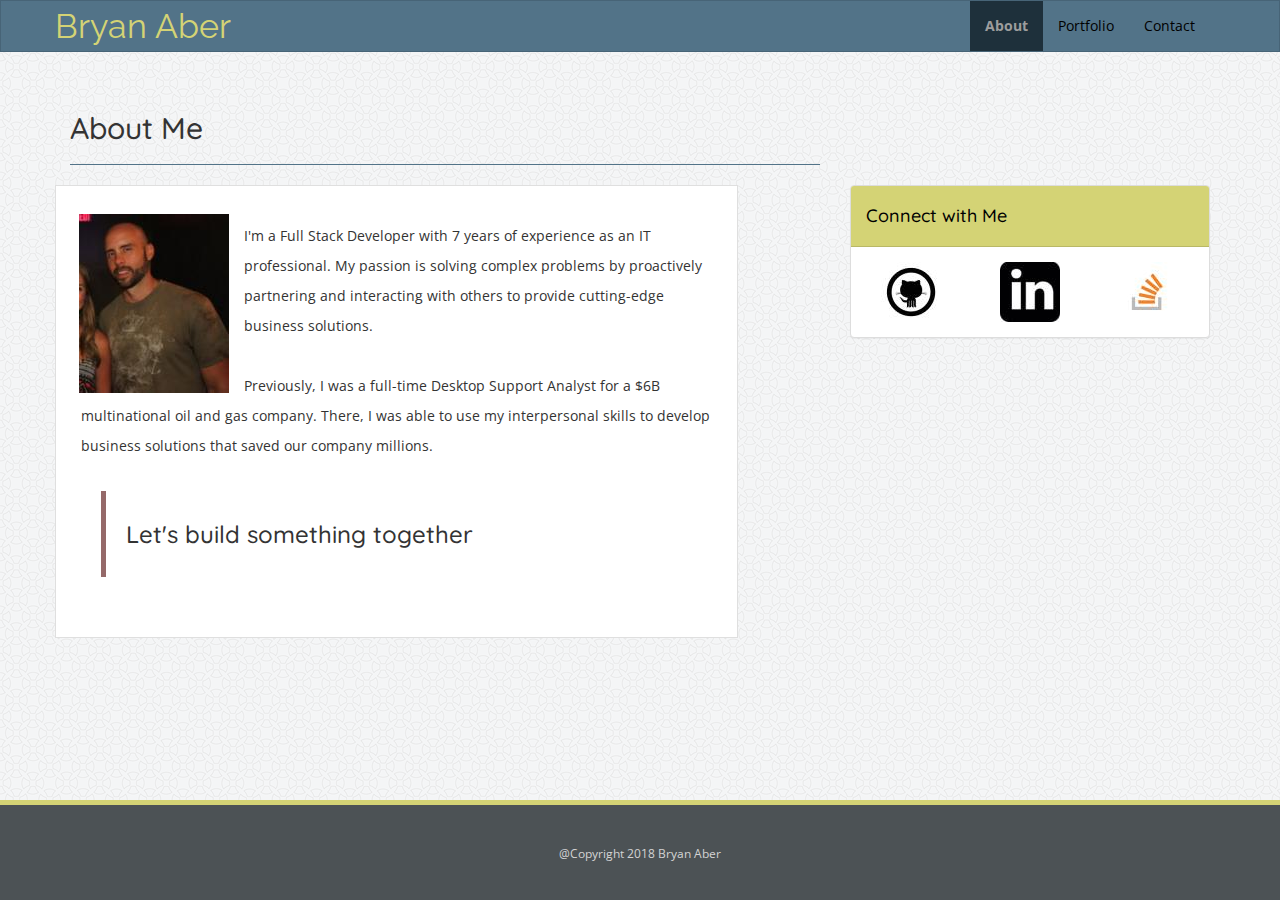
<file: index.html>
<!DOCTYPE html>
<html lang="en">
<head>
    <meta charset="UTF-8">
    <meta name="viewport" content="width=device-width, initial-scale=1.0">
    <meta http-equiv="X-UA-Compatible" content="ie=edge">
    <!-- Google Fonts - Quicksand & Open Sans  -->
    <link href="https://fonts.googleapis.com/css?family=Open+Sans|Quicksand|Raleway" rel="stylesheet">
    <!-- Bootstrap 3.3.7 CDN -->
    <link rel="stylesheet" href="https://maxcdn.bootstrapcdn.com/bootstrap/3.3.7/css/bootstrap.min.css" integrity="sha384-BVYiiSIFeK1dGmJRAkycuHAHRg32OmUcww7on3RYdg4Va+PmSTsz/K68vbdEjh4u" crossorigin="anonymous">
    <!-- My Styles -->
    <link rel="stylesheet" href="assets/css/style.css" type="text/css">
    <title>Bryan Aber - About Me</title>
</head>
<body>
            
        <!-- Navbar -->
        <nav class="navbar navbar-inverse">
            <div class="container">
                <!-- Brand and toggle get grouped for better mobile display -->
                <div class="navbar-header">
                    <button type="button" class="navbar-toggle collapsed" data-toggle="collapse" data-target="#navbar" aria-expanded="false">
                        <span class="sr-only">Toggle navigation</span>
                        <span class="icon-bar"></span>
                        <span class="icon-bar"></span>
                        <span class="icon-bar"></span>
                    </button>
                    <a class="navbar-brand" href="index.html">Bryan Aber</a>
                </div>
            
                <!-- Collect the nav links, forms, and other content for toggling -->
                <div class="collapse navbar-collapse" id="navbar">
                    <ul class="nav navbar-nav navbar-right">
                        <li class="active"><a href="index.html">About<span class="sr-only">(current)</span></a></li>
                        <li><a href="portfolio.html">Portfolio</a></li>
                        <li><a href="contact.html">Contact</a></li>
                    </ul>
                </div><!-- /.navbar-collapse -->
            </div><!-- /.container -->
        </nav>
    
        <!-- Main Container -->
        <div class="container">
            <div class="row">
                <div class="col-sm-8">
                    <!-- Main Header -->
                    <div class="page-header">
                        <h2>About Me</h2>
                    </div>
                </div>
            </div>
            <div class="row">
                <!-- Main Content -->
                <div class="col-12 col-md-7" id="bio-col">
                    <div class="row">
                        <div class="col-4">
                            <img class="img-responsive" id="aboutMeImg" src="assets/images/me.jpg" alt="Bryan Aber">
                        </div>
                        <div class="col-8">
                            <p id="bio">I'm a Full Stack Developer with 7 years of experience as an IT professional. My passion is solving complex problems by proactively partnering and interacting with others to provide cutting-edge business solutions. 
                            <br /><br />
                            Previously, I was a full-time Desktop Support Analyst for a $6B multinational oil and gas company. There, I was able to use my interpersonal skills to develop business solutions that saved our company millions.</p>
                        </div>
                    </div>
                    <div class="row">
                        <div class="col-12">
                            <blockquote>
                                    <p><h3>Let's build something together<h3></p>
                            </blockquote>
                        </div>
                    </div>
                </div>

                <!-- Spacer Column -->
                <div class="col-12 col-md-1"></div>

                <!-- Connect Content -->
                <div class="col-xs-offset-2 col-xs-8 col-md-4 col-md-offset-0">
                    <div class="panel panel-default">
                        <div class="panel-heading">
                            <h4>Connect with Me</h4>
                        </div> 
                        <div class="panel-body">
                            <div class="row">
                                <div class="col-xs-4">
                                    <a href="http://github.com/baber9" target="_blank"><img src="assets/images/github.jpg" class="img-responsive" alt="GitHub" /></a>
                                </div>
                                <div class="col-xs-4">
                                    <a href="http://www.linkedin.com/in/bryan-aber" target="_blank"><img src="assets/images/linkedin.jpg" class="img-responsive" alt="LinkedIn" /></a>
                                </div>
                                <div class="col-xs-4">
                                    <a href="http://stackexchange.com/users/12243158/bryan" target="_blank"><img src="assets/images/stackOverflow.jpg" class="img-responsive" alt="Stack Overflow" /></a>
                                </div>
                            </div>
                        </div>
                    </div>
                </div>
            </div>
        </div>

    <!-- Sticky Footer -->
    <footer class="footer">
        <div class="container">
            <p class="text-muted">@Copyright 2018 Bryan Aber</p>
        </div>
    </footer>
    


    <!-- jQuery (necessary for Bootstrap's JavaScript plugins) -->
    <script src="https://ajax.googleapis.com/ajax/libs/jquery/1.12.4/jquery.min.js"></script>
    <!-- Bootstrap JavaScript CDN -->
    <script src="https://maxcdn.bootstrapcdn.com/bootstrap/3.3.7/js/bootstrap.min.js" integrity="sha384-Tc5IQib027qvyjSMfHjOMaLkfuWVxZxUPnCJA7l2mCWNIpG9mGCD8wGNIcPD7Txa" crossorigin="anonymous"></script>
</body>
</html>
</file>
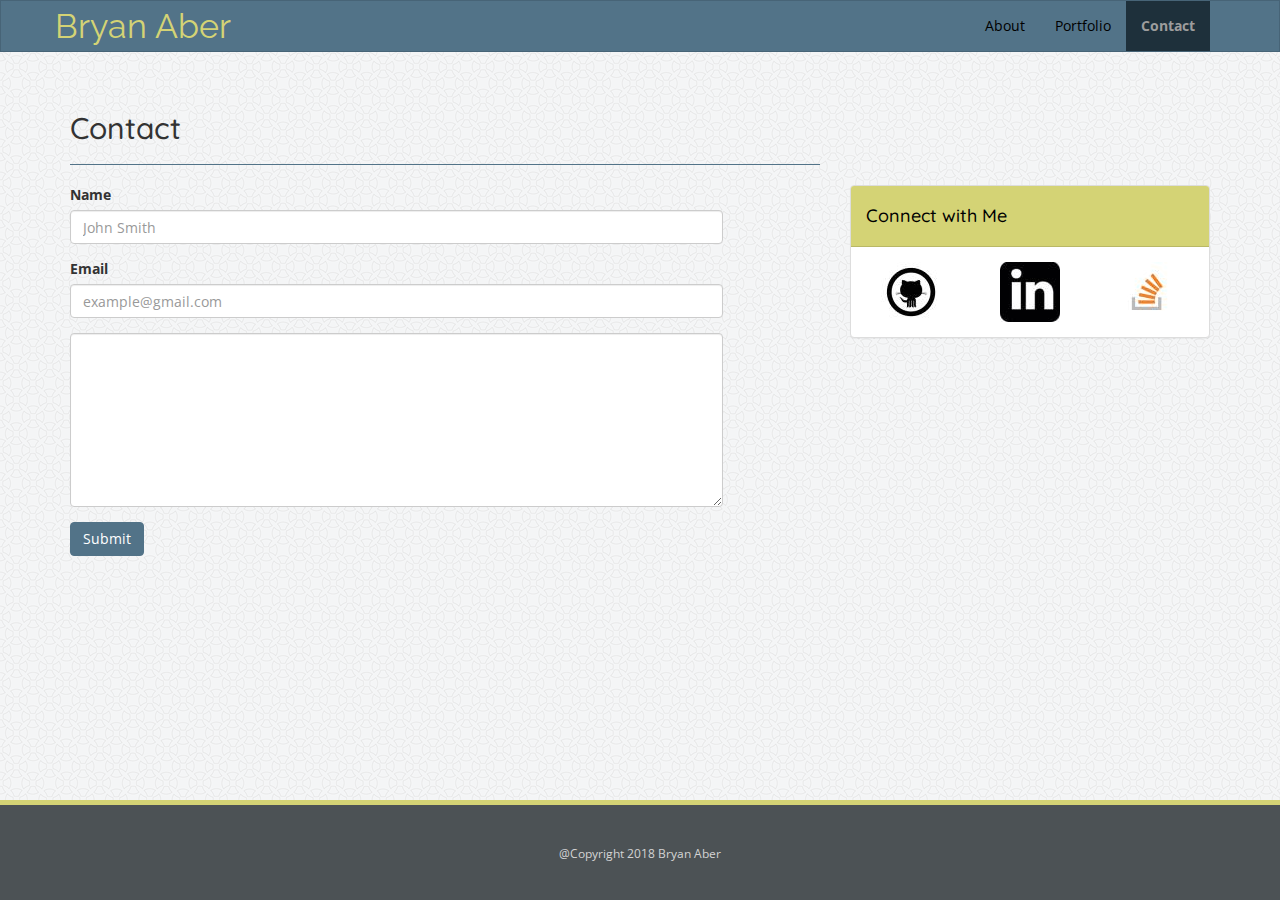
<file: contact.html>
<!DOCTYPE html>
<html lang="en">
<head>
    <meta charset="UTF-8">
    <meta name="viewport" content="width=device-width, initial-scale=1.0">
    <meta http-equiv="X-UA-Compatible" content="ie=edge">
    <!-- Google Fonts - Quicksand & Open Sans  -->
    <link href="https://fonts.googleapis.com/css?family=Open+Sans|Quicksand|Raleway" rel="stylesheet">
    <!-- Bootstrap 3.3.7 CDN -->
    <link rel="stylesheet" href="https://maxcdn.bootstrapcdn.com/bootstrap/3.3.7/css/bootstrap.min.css" integrity="sha384-BVYiiSIFeK1dGmJRAkycuHAHRg32OmUcww7on3RYdg4Va+PmSTsz/K68vbdEjh4u" crossorigin="anonymous">
    <!-- My Styles -->
    <link rel="stylesheet" href="assets/css/style.css" type="text/css">
    <title>Bryan Aber - Contact</title>
</head>
<body>
            
        <!-- Navbar -->
        <nav class="navbar navbar-inverse">
            <div class="container">
                <!-- Brand and toggle get grouped for better mobile display -->
                <div class="navbar-header">
                    <button type="button" class="navbar-toggle collapsed" data-toggle="collapse" data-target="#navbar" aria-expanded="false">
                        <span class="sr-only">Toggle navigation</span>
                        <span class="icon-bar"></span>
                        <span class="icon-bar"></span>
                        <span class="icon-bar"></span>
                    </button>
                    <a class="navbar-brand" href="index.html">Bryan Aber</a>
                </div>
            
                <!-- Collect the nav links, forms, and other content for toggling -->
                <div class="collapse navbar-collapse" id="navbar">
                    <ul class="nav navbar-nav navbar-right">
                        <li><a href="index.html">About<span class="sr-only">(current)</span></a></li>
                        <li><a href="portfolio.html">Portfolio</a></li>
                        <li class="active"><a href="contact.html">Contact</a></li>
                    </ul>
                </div><!-- /.navbar-collapse -->
            </div><!-- /.container -->
        </nav>
    
        <!-- Main Container -->
        <div class="container">
            <div class="row">
                <div class="col-sm-8">
                    <!-- Main Header -->
                    <div class="page-header">
                        <h2>Contact</h2>
                    </div>
                </div>
            </div>
            <div class="row">

                <!-- Main Content -->
                <div class="col-12 col-md-7">
                    <form>
                        <div class="form-group">
                            <label for="vistor_name">Name</label>
                            <input type="name" class="form-control" id="vistor_name" placeholder="John Smith">
                        </div>
                        <div class="form-group">
                            <label for="exampleInputEmail1">Email</label>
                            <input type="email" class="form-control" id="vistor_email" placeholder="example@gmail.com">
                        </div>
                        <div class="form-group">
                                <textarea class="form-control" rows="8"></textarea>
                        </div>
                        <button type="submit" class="btn btn-default">Submit</button>
                    </form>
                </div>

                <!-- Spacer Column -->
                <div class="col-12 col-md-1"></div>

                <!-- Connect Content -->
                <div class="col-xs-offset-2 col-xs-8 col-md-4 col-md-offset-0">
                    <div class="panel panel-default">
                        <div class="panel-heading">
                            <h4>Connect with Me</h4>
                        </div> 
                        <div class="panel-body">
                            <div class="row">
                                <div class="col-xs-4">
                                    <a href="http://github.com/baber9" target="_blank"><img src="assets/images/github.jpg" class="img-responsive" alt="GitHub" /></a>
                                </div>
                                <div class="col-xs-4">
                                    <a href="http://www.linkedin.com/in/bryan-aber" target="_blank"><img src="assets/images/linkedin.jpg" class="img-responsive" alt="LinkedIn" /></a>
                                </div>
                                <div class="col-xs-4">
                                    <a href="http://stackexchange.com/users/12243158/bryan" target="_blank"><img src="assets/images/stackOverflow.jpg" class="img-responsive" alt="Stack Overflow" /></a>
                                </div>
                            </div>
                        </div>
                    </div>
                </div>
            </div>
        </div>

    <!-- Sticky Footer -->
    <footer class="footer">
        <div class="container">
            <p class="text-muted">@Copyright 2018 Bryan Aber</p>
        </div>
    </footer>
    


    <!-- jQuery (necessary for Bootstrap's JavaScript plugins) -->
    <script src="https://ajax.googleapis.com/ajax/libs/jquery/1.12.4/jquery.min.js"></script>
    <!-- Bootstrap JavaScript CDN -->
    <script src="https://maxcdn.bootstrapcdn.com/bootstrap/3.3.7/js/bootstrap.min.js" integrity="sha384-Tc5IQib027qvyjSMfHjOMaLkfuWVxZxUPnCJA7l2mCWNIpG9mGCD8wGNIcPD7Txa" crossorigin="anonymous"></script>
</body>
</html>
</file>
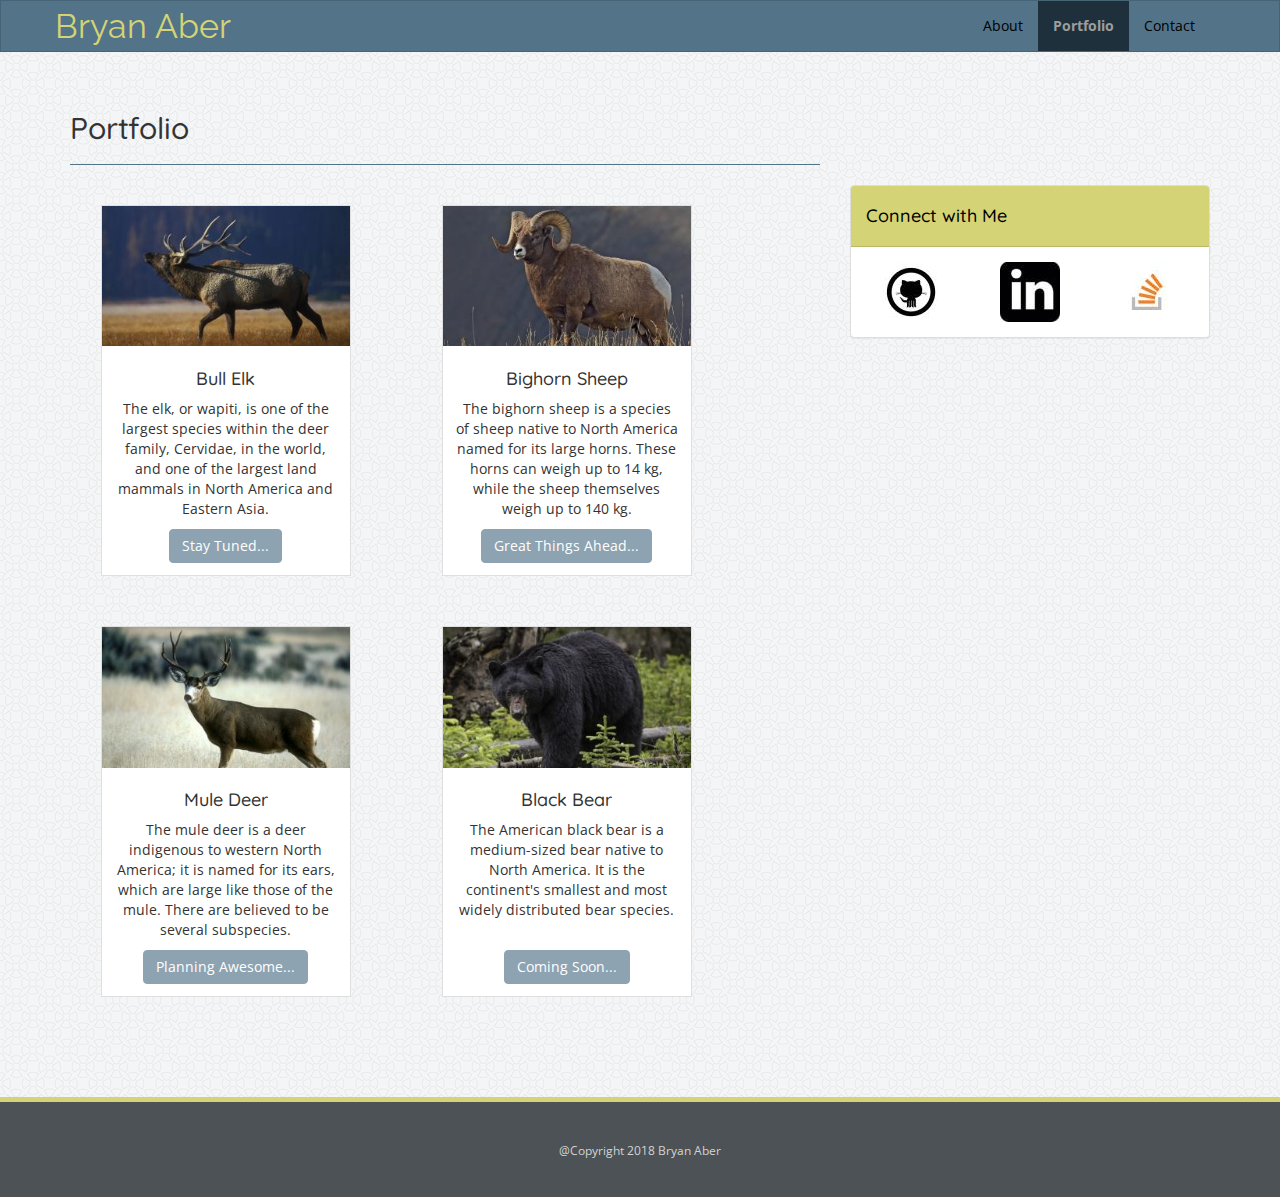
<file: portfolio.html>
<!DOCTYPE html>
<html lang="en">
<head>
    <meta charset="UTF-8">
    <meta name="viewport" content="width=device-width, initial-scale=1.0">
    <meta http-equiv="X-UA-Compatible" content="ie=edge">
    <!-- Google Fonts - Quicksand & Open Sans  -->
    <link href="https://fonts.googleapis.com/css?family=Open+Sans|Quicksand|Raleway" rel="stylesheet">
    <!-- Bootstrap 3.3.7 CDN -->
    <link rel="stylesheet" href="https://maxcdn.bootstrapcdn.com/bootstrap/3.3.7/css/bootstrap.min.css" integrity="sha384-BVYiiSIFeK1dGmJRAkycuHAHRg32OmUcww7on3RYdg4Va+PmSTsz/K68vbdEjh4u" crossorigin="anonymous">
    <!-- My Styles -->
    <link rel="stylesheet" href="assets/css/style.css" type="text/css">
    <title>Bryan Aber - Portfolio</title>
</head>
<body>
            
        <!-- Navbar -->
        <nav class="navbar navbar-inverse">
            <div class="container">
                <!-- Brand and toggle get grouped for better mobile display -->
                <div class="navbar-header">
                    <button type="button" class="navbar-toggle collapsed" data-toggle="collapse" data-target="#navbar" aria-expanded="false">
                        <span class="sr-only">Toggle navigation</span>
                        <span class="icon-bar"></span>
                        <span class="icon-bar"></span>
                        <span class="icon-bar"></span>
                    </button>
                    <a class="navbar-brand" href="index.html">Bryan Aber</a>
                </div>
            
                <!-- Collect the nav links, forms, and other content for toggling -->
                <div class="collapse navbar-collapse" id="navbar">
                    <ul class="nav navbar-nav navbar-right">
                        <li><a href="index.html">About<span class="sr-only">(current)</span></a></li>
                        <li class="active"><a href="portfolio.html">Portfolio</a></li>
                        <li><a href="contact.html">Contact</a></li>
                    </ul>
                </div><!-- /.navbar-collapse -->
            </div><!-- /.container -->
        </nav>
    
        <!-- Main Container -->
        <div class="container">
            <div class="row">
                <div class="col-sm-8">
                    <!-- Main Header -->
                    <div class="page-header">
                        <h2>Portfolio</h2>
                    </div>
                </div>
            </div>
            <div class="row">

                <!-- Main Content -->
                <div class="col-12 col-md-7">
                    <div class="row">
                        <div class="col-sm-6">
                            <div class="card">
                                <img class="card-top" src="assets/images/elk_adj.jpg" alt="Elk">
                                <div class="card-block">
                                    <h4 class="card-title">Bull Elk</h4>
                                    <p class="card-text">The elk, or wapiti, is one of the largest species within the deer family, Cervidae, in the world, and one of the largest land mammals in North America and Eastern Asia.</p>
                                    <div class="row">
                                        <div class="col-12">
                                            <button class="btn btn-primary" disabled="disabled">Stay Tuned...</button>
                                        </div>
                                    </div>
                                </div>
                            </div>
                        </div>
                        <div class="col-sm-6">
                            <div class="card">
                                <img class="card-top" src="assets/images/bighorn_sheep_adj.jpg" alt="Bighorn Sheep">
                                <div class="card-block">
                                    <h4 class="card-title">Bighorn Sheep</h4>
                                    <p class="card-text">The bighorn sheep is a species of sheep native to North America named for its large horns. These horns can weigh up to 14 kg, while the sheep themselves weigh up to 140 kg.</p>
                                    <div class="row">
                                        <div class="col-12">
                                            <button class="btn btn-primary" disabled="disabled">Great Things Ahead...</button>
                                        </div>
                                    </div>
                                </div>
                            </div>
                        </div>
                    </div>
                    <div class="row">
                        <div class="col-sm-6">
                            <div class="card">
                                <img class="card-top" src="assets/images/mule_deer_adj.jpg" alt="Mule Deer">
                                <div class="card-block">
                                    <h4 class="card-title">Mule Deer</h4>
                                    <p class="card-text">The mule deer is a deer indigenous to western North America; it is named for its ears, which are large like those of the mule. There are believed to be several subspecies.</p>
                                    <div class="row">
                                        <div class="col-12">
                                            <button class="btn btn-primary" disabled="disabled">Planning Awesome...</button>
                                        </div>
                                    </div>
                                    
                                </div>
                            </div>
                        </div>
                        <div class="col-sm-6">
                            <div class="card last-item">
                                <img class="card-top" src="assets/images/bear_adj.jpg" alt="Black Bear">
                                <div class="card-block">
                                    <h4 class="card-title">Black Bear</h4>
                                    <p class="card-text">The American black bear is a medium-sized bear native to North America. It is the continent's smallest and most widely distributed bear species.</p>
                                    <div class="row">
                                        <div class="col-12">
                                            <button class="btn btn-primary" disabled="disabled">Coming Soon...</button>
                                        </div>
                                    </div>
                                </div>
                            </div>
                        </div>
                    </div>
                </div>

                <!-- Spacer Column -->
                <div class="col-12 col-md-1"></div>

                <!-- Connect Content -->
                <div class="col-xs-offset-2 col-xs-8 col-md-4 col-md-offset-0">
                    <div class="panel panel-default">
                        <div class="panel-heading">
                            <h4>Connect with Me</h4>
                        </div> 
                        <div class="panel-body">
                            <div class="row">
                                <div class="col-xs-4">
                                    <a href="http://github.com/baber9" target="_blank"><img src="assets/images/github.jpg" class="img-responsive" alt="GitHub" /></a>
                                </div>
                                <div class="col-xs-4">
                                    <a href="http://www.linkedin.com/in/bryan-aber" target="_blank"><img src="assets/images/linkedin.jpg" class="img-responsive" alt="LinkedIn" /></a>
                                </div>
                                <div class="col-xs-4">
                                    <a href="http://stackexchange.com/users/12243158/bryan" target="_blank"><img src="assets/images/stackOverflow.jpg" class="img-responsive" alt="Stack Overflow" /></a>
                                </div>
                            </div>
                        </div>
                    </div>
                </div>
            </div>
        </div>

    <!-- Sticky Footer -->
    <footer class="footer">
        <div class="container">
            <p class="text-muted">@Copyright 2018 Bryan Aber</p>
        </div>
    </footer>
    


    <!-- jQuery (necessary for Bootstrap's JavaScript plugins) -->
    <script src="https://ajax.googleapis.com/ajax/libs/jquery/1.12.4/jquery.min.js"></script>
    <!-- Bootstrap JavaScript CDN -->
    <script src="https://maxcdn.bootstrapcdn.com/bootstrap/3.3.7/js/bootstrap.min.js" integrity="sha384-Tc5IQib027qvyjSMfHjOMaLkfuWVxZxUPnCJA7l2mCWNIpG9mGCD8wGNIcPD7Txa" crossorigin="anonymous"></script>
</body>
</html>
</file>
<file: assets/css/style.css>
body {
    font-family: 'Open Sans', sans-serif;
    background-image: url("../images/circles-light.png");
}

h1, h2, h3, h4, h5{
    font-family: 'Quicksand', sans-serif;
}


/* Navbar Styles */
.navbar-inverse {
    background-color: #527388;
    border-color: rgba(0, 0, 0, 0.125);
}

.navbar-inverse .navbar-brand {
    color: #D4D375;
    font-family: 'Raleway', sans-serif;
    font-size: 34px;
    
}

.navbar-inverse .navbar-nav>li>a {
    color: black;
}

.navbar-inverse .navbar-nav>.active>a {
    background-color: #1E303B;
    color: #9d9d9d;
    font-weight: bold;
}

@media (min-width: 768px) {
    .navbar>.container .navbar-brand, .navbar>.container-fluid .navbar-brand {
        margin-left: -30px;
    }
}

.navbar-inverse .navbar-toggle .icon-bar {
    background-color: black;
}



/* About Me Styles */
#aboutMeImg {
    float: left;
    padding: 8px 15px 8px 8px;
}

#bio {
    margin-top: 15px;
    margin-left: 10px;
    padding-right: 20px;
}

p#bio {
    line-height: 30px;
}

#bio-col {
    background-color: #ffffff;
    border: 1px solid rgba(0, 0, 0, 0.125);
    margin-bottom: 50px;
    padding: 20px 10px 10px 30px;
}

blockquote {
    margin-top: 20px;
    margin-left: 30px;
    margin-bottom: 50px;
    border-color: #956969;
}

div.panel-body img {
    margin: auto;
}


.page-header {
    border-color: #527388;
}

/* Connect with Me style */
.panel-default>.panel-heading {
    background-color: #D4D375;
    color: black;
    border-bottom: 1px solid rgba(0, 0, 0, 0.125);
}


/* Portfolio Styles */
.card {
    width: 250px;
    text-align: center;
    border: 1px solid rgba(0, 0, 0, 0.125);
    margin: 20px auto 30px auto;
    background-color: #ffffff;
}

img.card-top {
    width: 248px;
}

.card-block {
    padding: 1.25rem;
}

.card-text {
    height: 120px;
}

/* Form Style */
.btn-primary, .btn-default {
    background-color: #527388;
    border-color: #527388;
    color: #ffffff;
}

/* Add space before "Connect with Me" when collapesed */
form {
    margin-bottom: 50px;
}

.last-item {
    margin-bottom: 50px;
}










/* Sticky Footer Styles */

html {
  position: relative;
  min-height: 100%;
}
body {
  /* Margin bottom by footer height */
  margin-bottom: 150px;
}
.footer {
  display: block;
    position: absolute;
  bottom: 0;
  width: 100%;
  /* Set the fixed height of the footer here */
  height: 100px;
  background-color: #4c5255;
  border-top: 5px solid #D4D375;
}

.text-muted {
    color: lightgray;
    clear: both;
    font-size: 12px;
    text-align: center;
    margin-top: 40px;
}

@media (min-width: 768px) {
    .navbar {
        border-radius: 0;
    }
}
</file>
